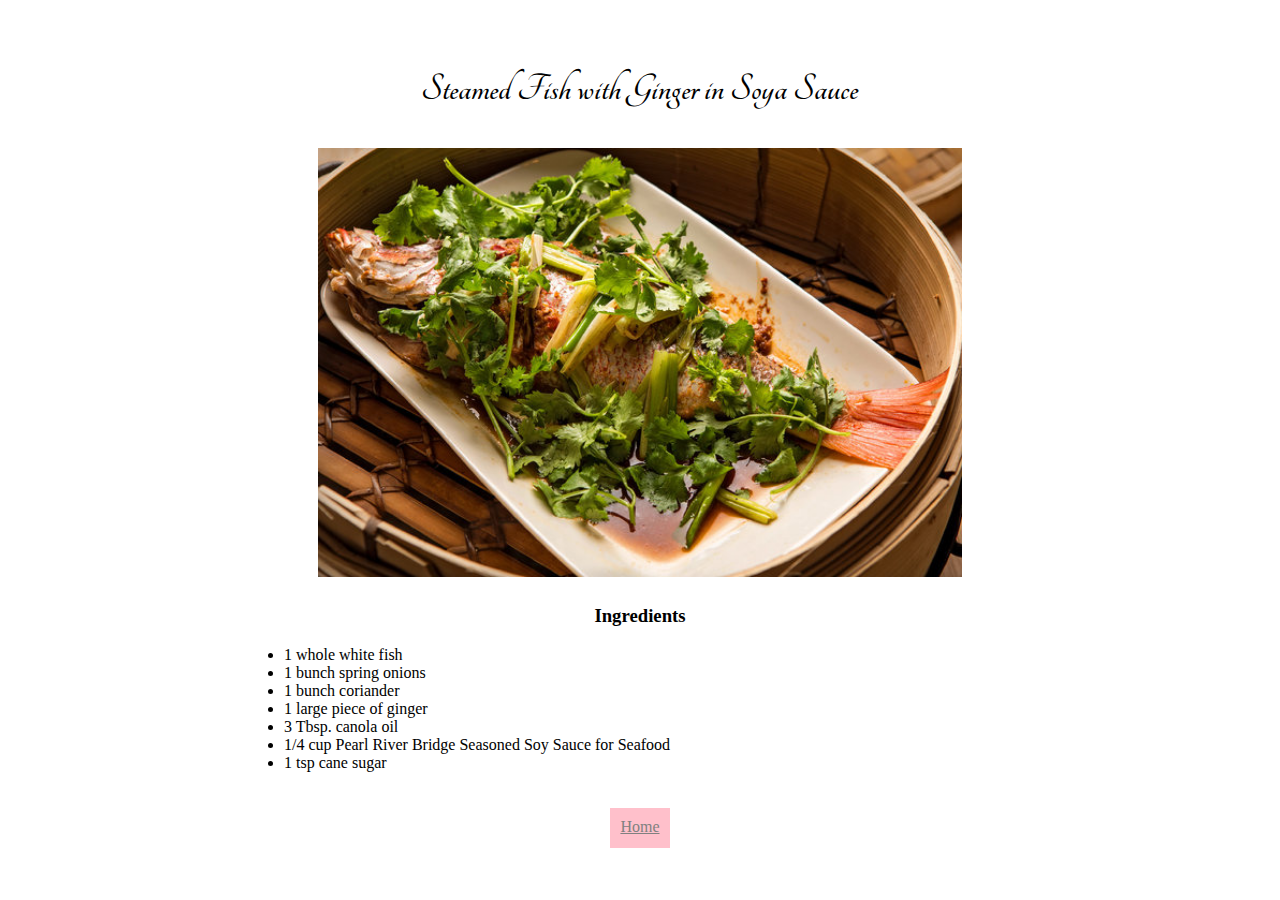
<file: fish-soya-ginger.html>
<!DOCTYPE html>
<html>
<head>
    <title>Steamed Fish with Ginger in Soya Sauce</title>
    <link rel="stylesheet" type="text/css" href="style.css">
    <link href='https://fonts.googleapis.com/css?family=Tangerine' rel='stylesheet' type='text/css'>
</head>
<body>
    <main>
        <section class='title'>
            <h1>Steamed Fish with Ginger in Soya Sauce</h1>
            <img src="fish-soya-ginger.jpg" alt="steamed fish in soya sauce and ginger">
        </section>

        <section id="ingredients">
            <h3>Ingredients</h3>
            <ul>
                <li>1 whole white fish</li>
                <li>1 bunch spring onions</li>
                <li>1 bunch coriander</li>
                <li>1 large piece of ginger</li>
                <li>3 Tbsp. canola oil</li>
                <li>1/4 cup Pearl River Bridge Seasoned Soy Sauce 
                for Seafood</li>
                <li>1 tsp cane sugar</li>
            </ul>
        </section>
        <a class="site-link" href="index.html">Home</a>
    </main>
</body>
</html>
</file>
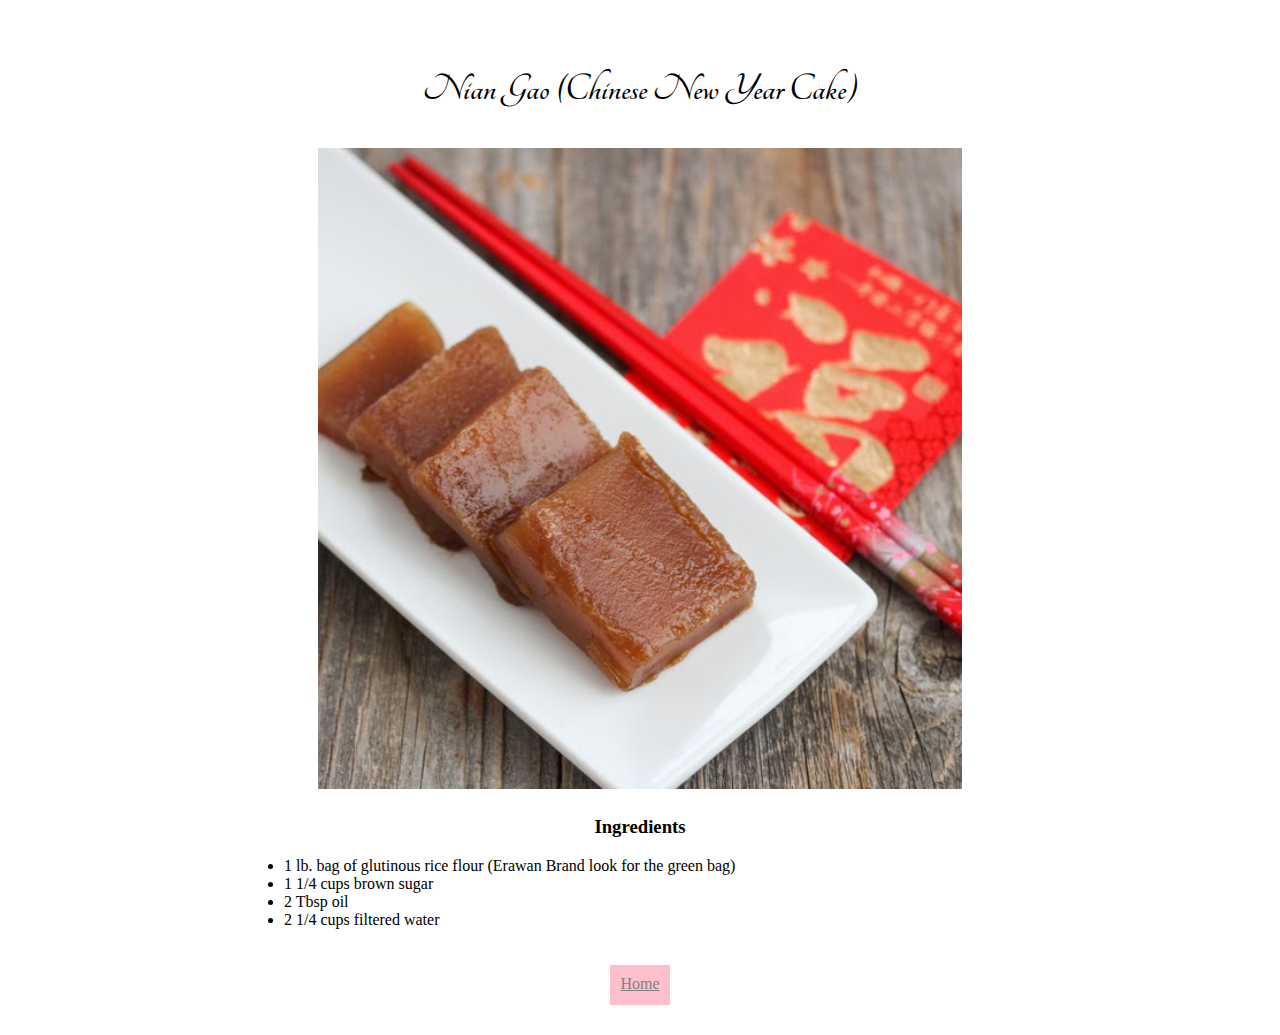
<file: nian-gao.html>
<!DOCTYPE html>
<html>
<head>
    <title>Nian Gao</title>
    <link rel="stylesheet" type="text/css" href="style.css">
    <link href='https://fonts.googleapis.com/css?family=Tangerine' rel='stylesheet' type='text/css'>
</head>
<body>
    <main>
        <section class='title'>
            <h1>Nian Gao (Chinese New Year Cake)</h1>
            <img src="nian-gao.jpg" alt="nian gao">
        </section>

        <section id="ingredients">
            <h3>Ingredients</h3>
            <ul>
                <li>1 lb. bag of glutinous rice flour (Erawan Brand look for the green bag)</li>                
                <li>1 1/4 cups brown sugar</li>
                <li>2 Tbsp oil</li>
                <li>2 1/4 cups filtered water</li>
            </ul>
        </section>
        <a class="site-link" href="index.html">Home</a>
    </main>
</body>
</html>
</file>
<file: style.css>
body {
    background-image: url(http://il6.picdn.net/shutterstock/videos/9372677/thumb/1.jpg);
    background-size: cover; 
}

main {
    background-color: white;
    border-radius: 20px;
    width: 85%;
    margin: 30px auto;
    text-align: center;
    font-family: 'Iowan Old Style';
}

section.title {
    padding-top: 10px;
    padding-bottom: 5px;
}

h1, h2 {
    font-family: 'Tangerine';
    font-size: 2.5em;
}

section.title img{
    padding-top: 10px;
    height: 50%;
    width: 60%;
}

#index-nian img {
    position: relative;
    left: 10px;
    width: 40%;
}

#index-fish img {
    position: relative;
    left: 10px;
    width: 55%;
}

#ingredients ul {
    text-align: left;
    width: 70%;
    margin-right: auto;
    margin-left: auto;
    padding-bottom: 20px;
}


a.site-link {
    display: block;
    background-color: pink;
    height: 30px;
    width: 60px;
    margin: 10px auto;
    padding-top: 10px;
    padding-bottom: 0px;
    color: grey;
}

a:visited {
    color:  white;
}

form {
    padding: 30px 50px;
}

aside {
    background-color: lightgrey;
    border-radius: 20px;
    width: 55%;
    margin: 30px auto;
    padding-top: 5px;
    padding-bottom: 20px;
    font-family: 'Iowan Old Style';
    font-size: .8em;
}

p#sample-recipe {
    display: block;
    text-align: center;
    width: 100%;
    font-weight: bold;
}

section.aside-list {
    margin: 5px auto;
    width: 80%;
    padding: 5px;
}

section.aside-list h6 {
    margin: 0 auto;
    font-size: 1em;
}

section.aside-list ul {
    margin-top: 5px;
    margin-bottom: 10px;
}

aside footer {
    width: 60%;
    margin: 0px auto;
}

@media screen and (max-width: 595px) {
    body {
        min-width: 575px
    }
}

@media only screen and (max-device-width: 480px) {
    main {
        padding-right: 10px;
        padding-left: 10px;
        padding-bottom: 20px;
    }
    h1, h2 {
        font-size: 5em;
        font-weight: bold;
    }

    section img {
        min-width: 90%;
    }

    a.site-link {
        min-width: 30%;
        min-height: 50px;
        font-size: 2em;
        margin-top: 10px;
        margin-bottom: 20px;
    }

    #ingredients {
        font-size: 2em;
    }

    form {
        font-size: 3em;
    }

    fieldset input {
        min-height: 1.5em;
        font-size: 1em;
    }

    button {
        background-color: pink;
        font-size: .7em;
        margin-top: 20px;
        color: grey;
    }
}
</file>
